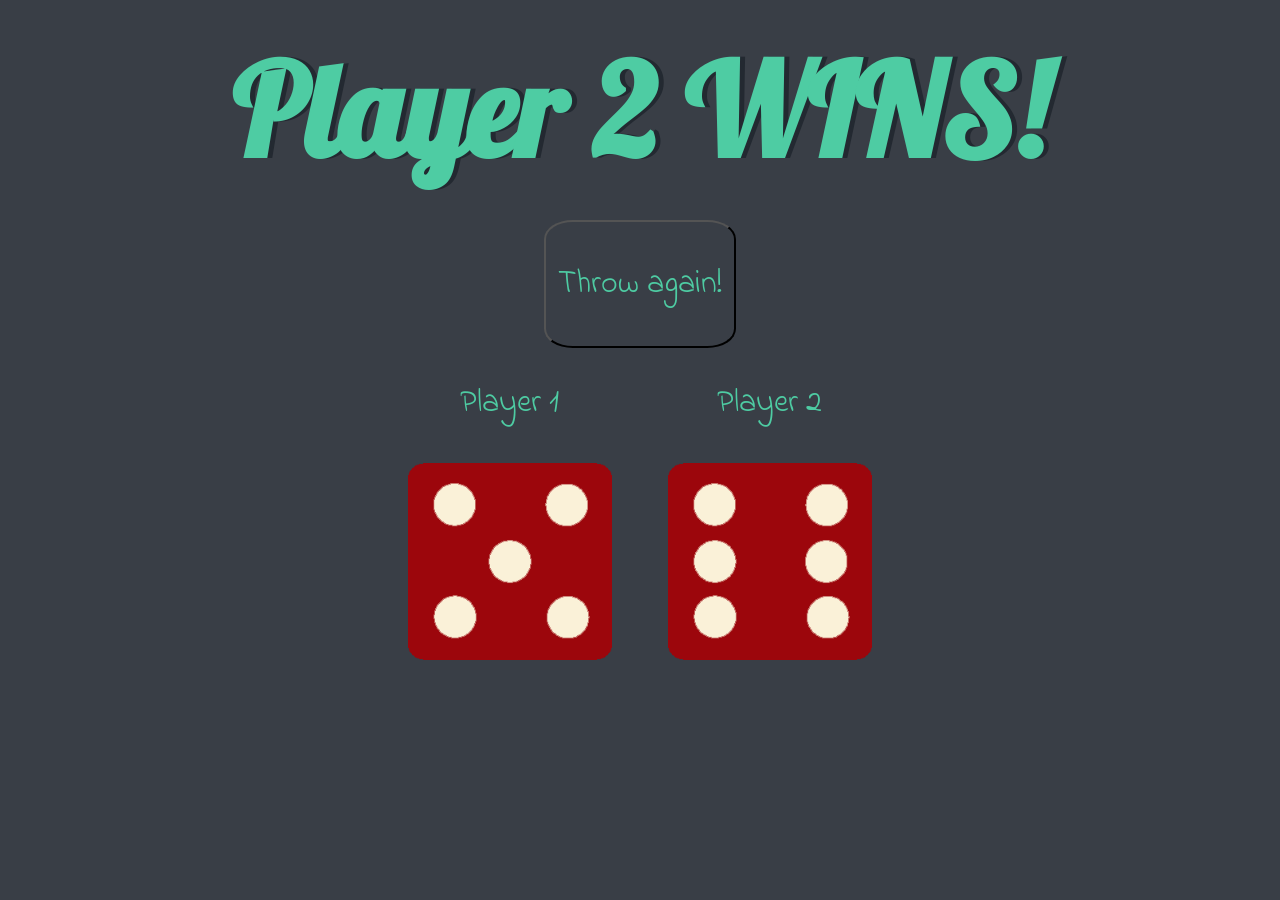
<file: index.html>
<!DOCTYPE html>
<html lang="en" dir="ltr">
  <head>
    <meta charset="utf-8">
    <title>Dicee</title>
    <link rel="stylesheet" href="styles.css">
    <link rel="icon" type="image/png" sizes="32x32" href="favicon-32x32.png">
    <link href="https://fonts.googleapis.com/css?family=Indie+Flower|Lobster" rel="stylesheet">

  </head>
  <body>

      <div class="container">
          <h1 id="whowins">Refresh Me</h1>
          <div><button class="btnrefresh" style="text-align: center" onclick="refresh()">Throw again!</button></div>
          
          <div class="dice">
              <p>Player 1</p>

              <img id="img1" src="">
          </div>

          <div class="dice">
              <p>Player 2</p>
              <img id="img2" src="">
          </div>

      </div>

      <script src="script.js"></script>
  </body>

  
</html>
</file>
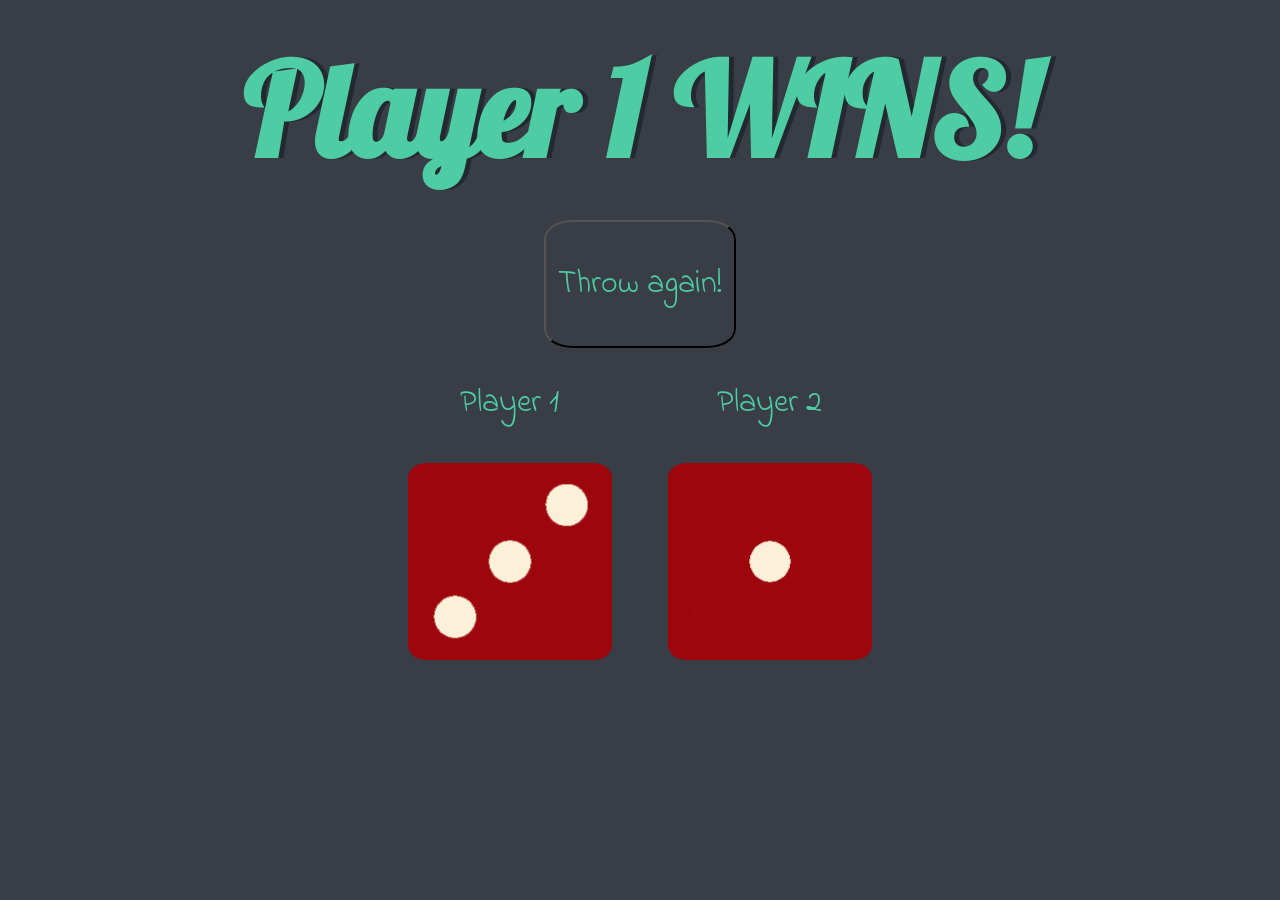
<file: dicee.html>
<!DOCTYPE html>
<html lang="en" dir="ltr">
  <head>
    <meta charset="utf-8">
    <title>Dicee</title>
    <link rel="stylesheet" href="styles.css">
    <link href="https://fonts.googleapis.com/css?family=Indie+Flower|Lobster" rel="stylesheet">

  </head>
  <body>

      <div class="container">
          <h1 id="whowins">Refresh Me</h1>
          <div><button class="btnrefresh" style="text-align: center" onclick="refresh()">Throw again!</button></div>
          
          <div class="dice">
              <p>Player 1</p>

              <img id="img1" src="">
          </div>

          <div class="dice">
              <p>Player 2</p>
              <img id="img2" src="">
          </div>

      </div>

      <script src="script.js"></script>
  </body>

  
</html>
</file>
<file: styles.css>
.container {
  width: 70%;
  margin: auto;
  text-align: center;
}

.dice {
  text-align: center;
  display: inline-block;

}

body {
  background-color: #393E46;
}

h1 {
  margin: 30px;
  font-family: 'Lobster', cursive;
  text-shadow: 5px 0 #232931;
  font-size: 8rem;
  color: #4ECCA3;
}
button {
    background-color: #393E46;
    border-radius:15%;
    width: 12rem;
    height:8rem;
}
p , button{
  font-size: 2rem;
  color: #4ECCA3;
  font-family: 'Indie Flower', cursive;
}

img {
  width: 80%;
}

footer {
  margin-top: 5%;
  color: #EEEEEE;
  text-align: center;
  font-family: 'Indie Flower', cursive;
}
</file>
